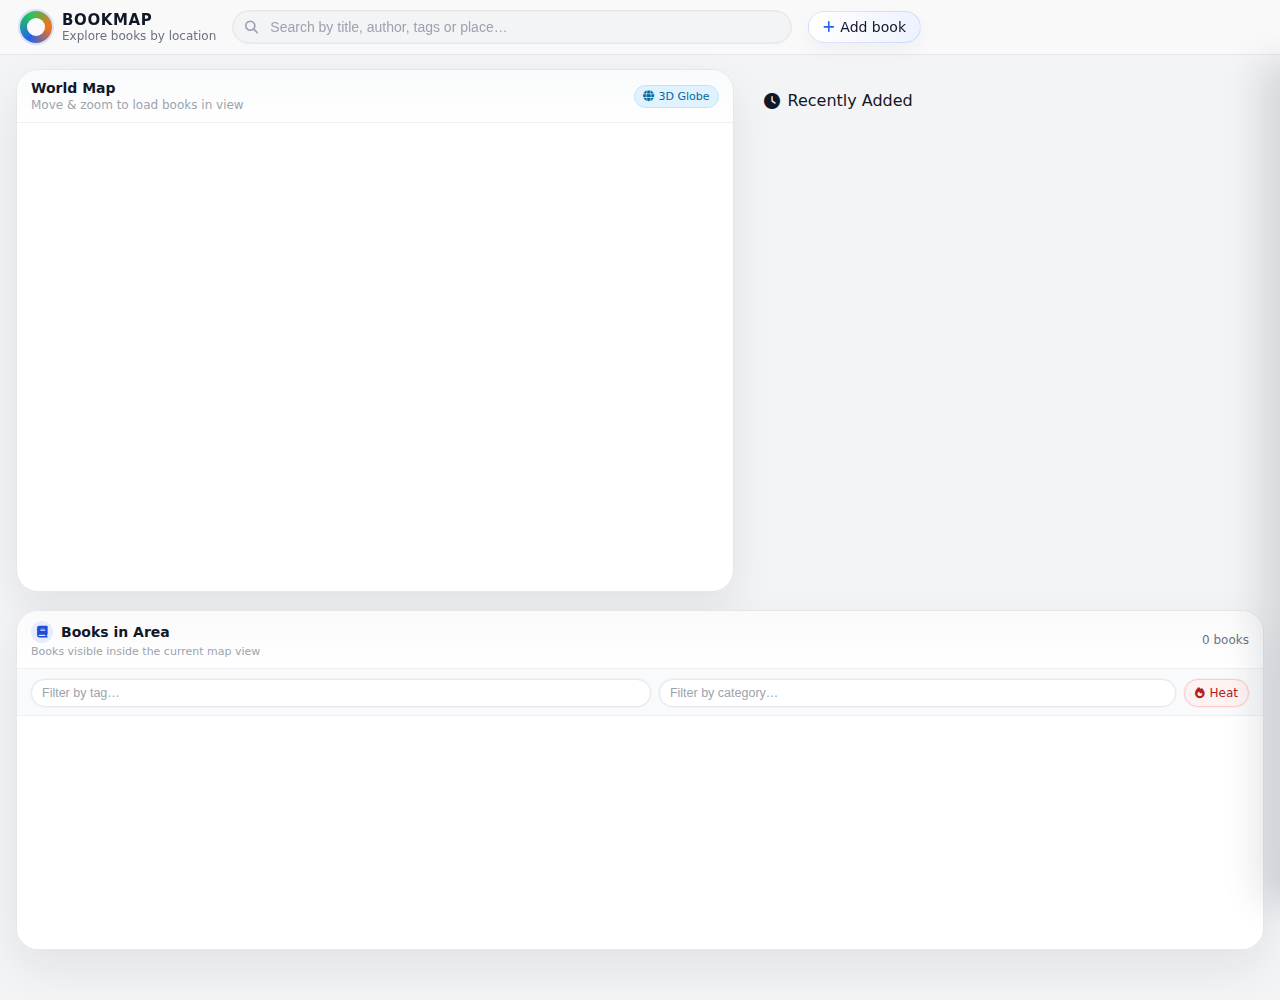
<file: templates/index.html>
<!DOCTYPE html>
<html lang="en">
<head>
  <meta charset="utf-8" />
  <title>BookMap – Explore Books by Location</title>
  <meta name="viewport" content="width=device-width, initial-scale=1">

  <!-- Icons -->
  <link rel="stylesheet" href="https://cdnjs.cloudflare.com/ajax/libs/font-awesome/6.5.0/css/all.min.css">

  <!-- CesiumJS CSS -->
  <link href="https://cesium.com/downloads/cesiumjs/releases/1.115/Build/Cesium/Widgets/widgets.css" rel="stylesheet">

  <style>
    :root {
      --bg-page: #f3f4f6;
      --bg-panel: #ffffff;
      --bg-subtle: #f9fafb;
      --border-soft: #e5e7eb;
      --border-strong: #d1d5db;

      --accent: #2563eb;
      --accent-soft: rgba(37, 99, 235, 0.08);
      --accent-strong: #1d4ed8;

      --text-main: #111827;
      --text-muted: #6b7280;
      --text-soft: #9ca3af;

      --radius-lg: 18px;
      --radius-md: 12px;
      --radius-pill: 999px;
      --shadow-soft: 0 18px 45px rgba(15, 23, 42, 0.08);
      --shadow-subtle: 0 8px 20px rgba(15, 23, 42, 0.04);

      --chip-bg: #f3f4ff;
      --chip-text: #1d4ed8;
    }

    * ,
    *::before,
    *::after {
      box-sizing: border-box;
    }

    html,
    body {
      margin: 0;
      padding: 0;
      font-family: system-ui, -apple-system, BlinkMacSystemFont, "SF Pro Text", "Segoe UI", sans-serif;
      background: var(--bg-page);
      color: var(--text-main);
    }

    a {
      color: inherit;
      text-decoration: none;
    }

    button {
      font-family: inherit;
    }

    /* =========================
       TOP NAV
    ========================== */

    #topBar {
      position: sticky;
      top: 0;
      z-index: 30;
      display: flex;
      align-items: center;
      gap: 16px;
      padding: 10px 20px;
      background: rgba(249, 250, 251, 0.9);
      backdrop-filter: blur(18px);
      border-bottom: 1px solid var(--border-soft);
    }

    .brand {
      display: flex;
      align-items: center;
      gap: 10px;
      min-width: 0;
    }

    .brand-mark {
      width: 32px;
      height: 32px;
      border-radius: 999px;
      background: conic-gradient(from 210deg, #2563eb, #22c55e, #f97316, #2563eb);
      display: flex;
      align-items: center;
      justify-content: center;
      box-shadow: 0 0 0 2px rgba(37, 99, 235, 0.16);
    }

    .brand-mark-inner {
      width: 18px;
      height: 18px;
      border-radius: 999px;
      background: #f9fafb;
    }

    .brand-text {
      display: flex;
      flex-direction: column;
    }

    .brand-title {
      font-size: 15px;
      font-weight: 700;
      letter-spacing: 0.04em;
      text-transform: uppercase;
    }

    .brand-sub {
      font-size: 12px;
      color: var(--text-muted);
    }

    /* Search bar */

    #searchBar {
      flex: 1;
      max-width: 560px;
      display: flex;
      align-items: center;
      gap: 10px;
      padding: 7px 12px;
      border-radius: 999px;
      background: #f3f4f6;
      border: 1px solid var(--border-soft);
      box-shadow: inset 0 0 0 1px rgba(148, 163, 184, 0.08);
    }

    #searchBar i {
      color: var(--text-soft);
      font-size: 13px;
    }

    #searchBar input {
      flex: 1;
      border: none;
      outline: none;
      background: transparent;
      color: var(--text-main);
      font-size: 14px;
    }

    #searchBar input::placeholder {
      color: var(--text-soft);
    }

    /* Top add button */

    .top-add-btn {
      border-radius: var(--radius-pill);
      border: 1px solid rgba(37, 99, 235, 0.16);
      background: linear-gradient(to right, #ffffff, #eef2ff);
      color: var(--text-main);
      padding: 7px 14px;
      display: inline-flex;
      align-items: center;
      gap: 6px;
      font-size: 14px;
      font-weight: 500;
      cursor: pointer;
      box-shadow: var(--shadow-subtle);
      transition: background 0.15s ease, box-shadow 0.15s ease, transform 0.1s ease;
      white-space: nowrap;
    }

    .top-add-btn i {
      font-size: 13px;
      color: var(--accent);
    }

    .top-add-btn:hover {
      background: linear-gradient(to right, #eef2ff, #e0ecff);
      box-shadow: 0 12px 28px rgba(37, 99, 235, 0.18);
      transform: translateY(-1px);
    }

    /* =========================
       LAYOUT
    ========================== */

    #pageShell {
      max-width: 1340px;
      margin: 14px auto 30px;
      padding: 0 16px 20px;
    }

    #layoutMain {
      display: grid;
      grid-template-columns: minmax(0, 1.3fr) minmax(0, 1fr);
      gap: 16px;
      align-items: flex-start;
    }

    /* Map panel */

    #mapSection {
      border-radius: 22px;
      background: #ffffff;
      box-shadow: var(--shadow-soft);
      border: 1px solid var(--border-soft);
      overflow: hidden;
      display: flex;
      flex-direction: column;
      min-height: 340px;
      transition: height 0.25s ease, box-shadow 0.18s ease, transform 0.12s ease;
    }

    #mapSection-header {
      padding: 10px 14px;
      display: flex;
      align-items: center;
      justify-content: space-between;
      border-bottom: 1px solid #edf0f3;
      background: linear-gradient(to bottom, #f9fafb, #ffffff);
    }

    #mapSection-title {
      display: flex;
      flex-direction: column;
      gap: 2px;
    }

    #mapSection-title span:first-child {
      font-size: 14px;
      font-weight: 600;
    }

    #mapSection-title span:last-child {
      font-size: 12px;
      color: var(--text-soft);
    }

    .map-header-chip {
      font-size: 11px;
      padding: 4px 8px;
      border-radius: 999px;
      background: #e0f2fe;
      color: #0369a1;
      display: inline-flex;
      align-items: center;
      gap: 4px;
      border: 1px solid #bae6fd;
    }

    #cesiumContainer {
      width: 100%;
      height: clamp(260px, 52vh, 520px);
    }

    /* Right panel */

    #booksSection {
      border-radius: 22px;
      background: var(--bg-panel);
      box-shadow: var(--shadow-soft);
      border: 1px solid var(--border-soft);
      overflow: hidden;
      display: flex;
      flex-direction: column;
      min-height: 340px;
      transition: box-shadow 0.18s ease, transform 0.12s ease;
    }

    #booksSection-header {
      padding: 10px 14px;
      border-bottom: 1px solid #edf0f3;
      background: linear-gradient(to bottom, #fafafa, #ffffff);
      display: flex;
      align-items: center;
      justify-content: space-between;
      gap: 6px;
    }

    .sidebar-heading {
      display: flex;
      flex-direction: column;
      gap: 2px;
    }

    .sidebar-title-row {
      display: flex;
      align-items: center;
      gap: 8px;
      font-size: 14px;
      font-weight: 600;
    }

    .sidebar-title-icon {
      width: 22px;
      height: 22px;
      border-radius: 999px;
      background: #e5edff;
      display: inline-flex;
      align-items: center;
      justify-content: center;
      color: #1d4ed8;
      font-size: 12px;
    }

    .sidebar-sub {
      font-size: 11px;
      color: var(--text-soft);
    }

    #bookCount {
      font-size: 12px;
      color: var(--text-muted);
    }

    /* Filters */

    .sidebar-filters {
      padding: 10px 14px 8px;
      background: #f9fafb;
      border-bottom: 1px solid #edf0f3;
      display: grid;
      grid-template-columns: 1.2fr 1fr auto;
      gap: 8px;
    }

    .sidebar-filters input {
      border-radius: 999px;
      border: 1px solid var(--border-soft);
      background: #ffffff;
      color: var(--text-main);
      padding: 6px 10px;
      font-size: 12.5px;
      outline: none;
      box-shadow: 0 0 0 1px rgba(148, 163, 184, 0.08);
      transition: border 0.12s ease, box-shadow 0.12s ease;
    }

    .sidebar-filters input::placeholder {
      color: var(--text-soft);
    }

    .sidebar-filters input:focus {
      border-color: rgba(37, 99, 235, 0.6);
      box-shadow: 0 0 0 1px rgba(37, 99, 235, 0.18);
    }

    #toggleHeatmapBtn {
      border-radius: 999px;
      border: 1px solid #fecaca;
      background: #fef2f2;
      color: #b91c1c;
      font-size: 12px;
      padding: 0 10px;
      cursor: pointer;
      display: inline-flex;
      align-items: center;
      justify-content: center;
      gap: 5px;
      min-width: 0;
      box-shadow: 0 0 0 1px rgba(248, 113, 113, 0.08);
      transition: background 0.15s ease, border-color 0.15s ease, box-shadow 0.15s ease;
    }

    #toggleHeatmapBtn i {
      font-size: 11px;
    }

    #toggleHeatmapBtn.active {
      background: #fee2e2;
      border-color: #f97373;
      box-shadow: 0 0 0 1px rgba(248, 113, 113, 0.28);
    }

    /* Books list */

    #bookList {
      flex: 1;
      padding: 12px 14px 14px;
      overflow-y: auto;
      background: var(--bg-panel);
    }

    #bookList::-webkit-scrollbar {
      width: 7px;
    }

    #bookList::-webkit-scrollbar-thumb {
      background: #d1d5db;
      border-radius: 999px;
    }

    #bookList::-webkit-scrollbar-track {
      background: #f3f4f6;
    }

    #bookList.book-grid {
      display: grid;
       grid-template-columns: repeat(auto-fill, minmax(150px, 1fr));
  gap: 12px;
    }

    .book-card {
  border-radius: 14px;
  background: #ffffff;
  border: 1px solid #e5e7eb;
  box-shadow: var(--shadow-subtle);
  display: flex;
  flex-direction: column;
  overflow: hidden;
  transition: transform 0.1s ease, box-shadow 0.15s ease;
  cursor: pointer;
  max-width: 150px;
}


    .book-card:hover {
      transform: translateY(-2px);
      box-shadow: 0 14px 35px rgba(15, 23, 42, 0.08);
      border-color: #d1d5db;
    }

    .book-cover {
  width: 100%;
  height: 180px;                 /* Increased height */
  background-size: cover;
  background-position: top;      /* Shows the TOP of the cover */
  background-repeat: no-repeat;
  background-color: #e5e7eb;
  border-bottom: 1px solid #f1f5f9; /* Optional: nice Apple-style divider */
}


    .book-body {
        padding: 6px 8px 8px;
      display: flex;
      flex-direction: column;
      gap: 4px;
    }

    .book-title {
      font-size: 13px;
      font-weight: 600;
      color: #111827;
      line-height: 1.2;
      max-height: 2.6em;
      overflow: hidden;
      display: -webkit-box;
      -webkit-line-clamp: 2;
      -webkit-box-orient: vertical;
    }

    .book-author {
      font-size: 11px;
      color: var(--text-muted);
      white-space: nowrap;
      overflow: hidden;
      text-overflow: ellipsis;
    }

    .book-meta {
  display: flex;
  align-items: center;
  justify-content: space-between;
  margin-top: 2px;
}

    .book-location-chip {
        font-size: 9.8px;
      padding: 2px 6px;
      border-radius: 999px;
      background: var(--chip-bg);
      color: var(--chip-text);
      max-width: 70%;
      white-space: nowrap;
      overflow: hidden;
      text-overflow: ellipsis;
    }

    .book-read-btn {
      font-size: 10px;
      padding: 3px 7px;
      border-radius: 999px;
      border: 1px solid rgba(37, 99, 235, 0.16);
      background: #eef2ff;
      color: #1d4ed8;
      display: inline-flex;
      align-items: center;
      gap: 4px;
      cursor: pointer;
      box-shadow: 0 0 0 1px rgba(191, 219, 254, 0.6);
    }

    .book-read-btn i {
      font-size: 11px;
    }

    .book-read-btn:hover {
      background: #e0e7ff;
    }

    /* =========================
       ADD BOOK PANEL (SHEET)
    ========================== */

    #addPanel {
      position: fixed;
      top: 64px;
      right: 0;
      width: min(420px, 100%);
      height: calc(100vh - 64px);
      background: #ffffff;
      border-left: 1px solid var(--border-soft);
      box-shadow: -18px 0 38px rgba(15, 23, 42, 0.14);
      transform: translateX(100%);
      transition: transform 0.25s ease-out, box-shadow 0.25s ease-out;
      z-index: 40;
      display: flex;
      flex-direction: column;
    }

    #addPanel.open {
      transform: translateX(0);
    }

    .add-panel-header {
      padding: 12px 16px 10px;
      border-bottom: 1px solid #e5e7eb;
      display: flex;
      align-items: center;
      justify-content: space-between;
      gap: 10px;
      background: linear-gradient(to bottom, #f9fafb, #ffffff);
    }

    .add-panel-header h2 {
      margin: 0;
      font-size: 16px;
      font-weight: 600;
    }

    .add-panel-header p {
      margin: 2px 0 0;
      font-size: 12px;
      color: var(--text-soft);
    }

    #addPanelToggle {
      border-radius: 999px;
      border: 1px solid #e5e7eb;
      background: #ffffff;
      color: var(--text-muted);
      width: 28px;
      height: 28px;
      cursor: pointer;
      display: inline-flex;
      align-items: center;
      justify-content: center;
      font-size: 14px;
    }

    #addPanelToggle:hover {
      background: #f3f4f6;
    }

    .add-panel-form {
      flex: 1;
      overflow-y: auto;
      padding: 10px 16px 14px;
      background: #f9fafb;
    }

    .add-panel-form::-webkit-scrollbar {
      width: 7px;
    }

    .add-panel-form::-webkit-scrollbar-thumb {
      background: #d1d5db;
      border-radius: 999px;
    }

    .form-row {
      margin-bottom: 10px;
      display: flex;
      flex-direction: column;
      gap: 4px;
    }

    .form-row.two {
      display: grid;
      grid-template-columns: repeat(2, minmax(0, 1fr));
      gap: 8px;
    }

    .form-row label {
      font-size: 12px;
      color: var(--text-muted);
    }

    .form-row input,
    .form-row textarea {
      border-radius: 10px;
      border: 1px solid var(--border-soft);
      background: #ffffff;
      color: var(--text-main);
      font-size: 13px;
      padding: 7px 8px;
      outline: none;
      box-shadow: 0 1px 0 rgba(148, 163, 184, 0.06);
      resize: vertical;
      transition: border 0.12s ease, box-shadow 0.12s ease;
    }

    .form-row input::placeholder,
    .form-row textarea::placeholder {
      color: var(--text-soft);
    }

    .form-row input:focus,
    .form-row textarea:focus {
      border-color: rgba(37, 99, 235, 0.6);
      box-shadow: 0 0 0 1px rgba(37, 99, 235, 0.22);
      background: #ffffff;
    }

    .add-panel-footer {
      padding: 10px 16px 14px;
      border-top: 1px solid #e5e7eb;
      background: #ffffff;
    }

    #saveBookBtn {
      border-radius: 999px;
      border: 1px solid rgba(37, 99, 235, 0.2);
      background: linear-gradient(to right, #2563eb, #1d4ed8);
      color: #ffffff;
      font-size: 14px;
      padding: 7px 16px;
      cursor: pointer;
      display: inline-flex;
      align-items: center;
      gap: 8px;
      box-shadow: 0 16px 32px rgba(37, 99, 235, 0.4);
      min-width: 140px;
      justify-content: center;
      transition: box-shadow 0.12s ease, transform 0.1s ease, opacity 0.12s ease;
    }

    #saveBookBtn:hover {
      box-shadow: 0 18px 38px rgba(37, 99, 235, 0.5);
      transform: translateY(-1px);
    }

    #saveBookBtn.loading {
      opacity: 0.8;
      cursor: default;
      box-shadow: none;
      transform: none;
    }

    #saveBookBtn .btn-loader {
      display: none;
    }

    #saveBookBtn.loading .btn-loader {
      display: inline-block;
      width: 16px;
      height: 16px;
      border-radius: 999px;
      border: 2px solid rgba(255, 255, 255, 0.4);
      border-top-color: #ffffff;
      animation: spin 0.7s linear infinite;
    }

    #saveBookBtn.loading .btn-text {
      opacity: 0.6;
    }

    /* FAB (mobile add button) */

    #addBookFab {
      position: fixed;
      right: 18px;
      bottom: 18px;
      width: 48px;
      height: 48px;
      border-radius: 999px;
      border: none;
      background: #2563eb;
      color: #ffffff;
      display: none;
      align-items: center;
      justify-content: center;
      cursor: pointer;
      box-shadow: 0 18px 36px rgba(37, 99, 235, 0.5);
      z-index: 35;
      font-size: 18px;
    }

    #addBookFab:hover {
      background: #1d4ed8;
    }

    /* =========================
       POPUP
    ========================== */

    .custom-popup {
      position: fixed;
      pointer-events: none;
      z-index: 32;
    }

    .custom-popup.hidden {
      display: none;
    }

    .popup-content {
      min-width: 250px;
      max-width: 280px;
      border-radius: 16px;
      background: #ffffff;
      border: 1px solid #e5e7eb;
      box-shadow: 0 18px 40px rgba(15, 23, 42, 0.18);
      padding: 10px 12px 12px;
      pointer-events: auto;
    }

    .popup-header {
      display: flex;
      align-items: flex-start;
      justify-content: space-between;
      gap: 8px;
    }

    .popup-title {
      font-size: 14px;
      font-weight: 600;
      margin: 0;
    }

    .popup-close {
      border: none;
      background: transparent;
      color: var(--text-soft);
      cursor: pointer;
      font-size: 16px;
      line-height: 1;
    }

    .popup-body {
      margin-top: 6px;
      font-size: 12px;
      color: var(--text-muted);
      display: grid;
      gap: 3px;
    }

    .popup-read-btn {
      margin-top: 8px;
      border-radius: 999px;
      border: 1px solid rgba(37, 99, 235, 0.2);
      background: #eff6ff;
      color: #1d4ed8;
      font-size: 12px;
      padding: 5px 10px;
      cursor: pointer;
      display: inline-flex;
      align-items: center;
      gap: 5px;
    }

    .popup-read-btn i {
      font-size: 11px;
    }

    /* =========================
       ANIMATIONS
    ========================== */

    @keyframes spin {
      to {
        transform: rotate(360deg);
      }
    }

    /* When sheet open, shrink map a bit & hide right panel on mobile */
    #mapSection.map-mini #cesiumContainer {
      height: 40vh;
    }

    #booksSection.hide {
      display: none;
    }

    /* =========================
   NEW GRID LAYOUT (DESKTOP)
========================= */

#layoutMain {
  display: grid;
  grid-template-columns: 1.4fr 1fr; /* left map | right recently added */
  grid-template-rows: auto auto;    /* row1: map + recent, row2: books */
  grid-template-areas:
    "map recent"
    "books books";
  gap: 18px;
}

#mapSection {
  grid-area: map;
}

#booksSection {
  grid-area: books;
}

/* ===============================================
   RECENTLY ADDED — PREMIUM MINI BOOK CARDS
================================================ */

#recentlyAddedSection {
  grid-area: recent;
  margin-top: 22px;
  padding: 0 6px 10px;
}

.recent-header {
  display: flex;
  align-items: center;
  gap: 8px;
  margin-bottom: 10px;
  padding-left: 6px;
}

/* -------- Clean responsive slider -------- */
.recent-slider {
  display: flex;
  overflow-x: auto;
  gap: 12px;
  scroll-behavior: smooth;
  padding-bottom: 12px;
  width: 100%;
  scroll-snap-type: x mandatory;
}

.recent-slider::-webkit-scrollbar { height: 6px; }
.recent-slider::-webkit-scrollbar-thumb {
  background: #d1d5db;
  border-radius: 10px;
}

/* -------- Card -------- */
.recent-card {
  min-width: 160px;
  max-width: 160px;
  border-radius: 16px;
  overflow: hidden;
  background: #ffffff;
  border: 1px solid #e5e7eb;
  box-shadow: 0 6px 16px rgba(0,0,0,0.08);
  transition: 0.2s ease;
  cursor: pointer;
  scroll-snap-align: start;
}

.recent-card:hover {
  transform: translateY(-4px);
  box-shadow: 0 12px 28px rgba(0,0,0,0.12);
}

.recent-cover {
  height: 200px;
  background-size: cover;
  background-position: top;
  background-repeat: no-repeat;
}

.recent-body {
  padding: 10px;
}

.recent-title-text {
  font-size: 14px;
  font-weight: 600;
  color: #111827;
  line-height: 1.3;
  max-height: 2.6em;
  overflow: hidden;
}

.recent-author {
  font-size: 12px;
  color: #6b7280;
  margin-top: 3px;
}

/* -------- (Optional) Meta row -------- */
.recent-meta {
  margin-top: 6px;
  display: flex;
  justify-content: space-between;
  align-items: center;
}

.recent-chip {
  font-size: 10px;
  padding: 3px 6px;
  border-radius: 999px;
  background: #eef2ff;
  color: #1d4ed8;
}

.recent-read-btn {
  font-size: 10px;
  padding: 3px 8px;
  border-radius: 999px;
  border: 1px solid rgba(37,99,235,0.16);
  background: #eef2ff;
  color: #1d4ed8;
}

/* =========================
   MOBILE LAYOUT (STACK)
========================= */

@media (max-width: 768px) {
  #layoutMain {
    grid-template-columns: 1fr;
    grid-template-areas:
      "map"
      "recent"
      "books";
  }

  #recentlyAddedSection {
    margin-top: 18px;
  }
}

/* =========================
   RESPONSIVE CARD COUNT
========================= */

/* Tablet (≤900px) — show 2–3 cards naturally */
@media (max-width: 900px) {
  .recent-card {
    min-width: 150px;
    max-width: 150px;
  }
}

/* Large Mobile (≤640px) — show 2 cards */
@media (max-width: 640px) {
  .recent-card {
    min-width: 140px;
    max-width: 140px;
  }
}

/* Small Mobile (≤480px) — show 2–3 small cards */
@media (max-width: 480px) {
  .recent-card {
    min-width: 120px;
    max-width: 120px;
  }

  .recent-cover {
    height: 150px;
  }

  .recent-slider {
    gap: 10px;
    padding-left: 6px;
  }
}

/* =========================
   FIX RECENTLY ADDED SCROLL
========================= */

#recentlyAddedSection {
  width: 100%;
  overflow: hidden;
}

.recent-slider {
  display: flex;
  gap: 12px;
  overflow-x: auto;
  overflow-y: hidden;
  scroll-behavior: smooth;
  padding: 4px 6px 12px;
  -webkit-overflow-scrolling: touch;
  width: 100%;
  scroll-snap-type: x mandatory;
}

.recent-slider::-webkit-scrollbar { height: 6px; }
.recent-slider::-webkit-scrollbar-thumb {
  background: #d1d5db;
  border-radius: 10px;
}

.recent-card {
  flex: 0 0 auto;
  scroll-snap-align: start;
}

/* ===============================================
   TOP BAR MOBILE FIX
   Prevent brand name from cutting
================================================ */

@media (max-width: 500px) {
  #topBar {
    flex-wrap: wrap;          /* Allow items to move to next line */
    padding: 8px 12px;
    gap: 8px;
  }

  .brand {
    flex: 1 1 100%;           /* Take full width */
  }

  #searchBar {
    flex: 1 1 100%;           /* Full width on mobile */
    max-width: 100%;
  }

  #topAddBtn {
    font-size: 12px;
    padding: 6px 10px;
    flex-shrink: 0;
  }
}
/* =====================================================
   FIX: MAKE ALL BOOK CARDS EQUAL HEIGHT & ALIGN BUTTONS
===================================================== */

/* Set a fixed height (tune as you like) */
.book-card {
    display: flex;
    flex-direction: column;
    height: 320px;   /* NEW: equal card height */
}

/* Fix cover height */
.book-cover {
    height: 220px;
    flex-shrink: 0;
}

/* Body must expand to fill remaining space */
.book-body {
    display: flex;
    flex-direction: column;
    flex: 1;            /* expands to fill height */
}

/* Title + Author normal behavior */
.book-title,
.book-author {
    flex-shrink: 0;
}

/* Push meta row (Read button + chip) to bottom */
.book-meta {
    margin-top: auto;   /* THIS aligns all buttons */
    display: flex;
    justify-content: space-between;
    align-items: center;
}
/* Default Desktop */
#bookList.book-grid {
  display: grid;
  gap: 12px;
  grid-template-columns: repeat(auto-fill, minmax(150px, 1fr));
}

/* Large Mobile / Small Tablets (≥450px) */
@media (max-width: 600px) and (min-width: 450px) {
  #bookList.book-grid {
    grid-template-columns: repeat(2, 1fr);
  }
}

/* Small Mobile (≤449px) */
@media (max-width: 449px) {
  #bookList.book-grid {
    grid-template-columns: repeat(2, 1fr);   /* force 2 per row */
  }
}

/* Extra small phones (≤320px) — fallback to 1 per row */
@media (max-width: 320px) {
  #bookList.book-grid {
    grid-template-columns: repeat(1, 1fr);
  }
}

.book-card {
  height: 280px;        /* reduced from 320px */
}

.book-cover {
  height: 180px;        /* reduced from 220px */
  background-size: cover;
  background-position: top;
}


  </style>
</head>

<body>

  <!-- TOP NAV BAR -->
  <header id="topBar">
    <div class="brand">
      <div class="brand-mark">
        <div class="brand-mark-inner"></div>
      </div>
      <div class="brand-text">
        <span class="brand-title">BookMap</span>
        <span class="brand-sub">Explore books by location</span>
      </div>
    </div>

    <div id="searchBar">
      <i class="fa fa-search"></i>
      <input id="globalSearch" type="text"
             placeholder="Search by title, author, tags or place…" autocomplete="off">
    </div>

    <button id="topAddBtn" type="button" class="top-add-btn">
      <i class="fa fa-plus"></i><span>Add book</span>
    </button>
  </header>

  <!-- MAIN LAYOUT -->
  <main id="pageShell">
    <section id="layoutMain">
      <!-- LEFT: MAP -->
      <section id="mapSection">
        <div id="mapSection-header">
          <div id="mapSection-title">
            <span>World Map</span>
            <span>Move & zoom to load books in view</span>
          </div>
          <div class="map-header-chip">
            <i class="fa fa-globe"></i><span>3D Globe</span>
          </div>
        </div>
        <div id="cesiumContainer"></div>
      </section>





      <!-- RIGHT: BOOKS -->
      <section id="booksSection">
        <div id="booksSection-header">
          <div class="sidebar-heading">
            <div class="sidebar-title-row">
              <div class="sidebar-title-icon">
                <i class="fa fa-book"></i>
              </div>
              <span>Books in Area</span>
            </div>
            <span class="sidebar-sub">Books visible inside the current map view</span>
          </div>
          <span id="bookCount">0 books</span>
        </div>

        <div class="sidebar-filters">
          <input id="tagFilter" type="text" placeholder="Filter by tag…">
          <input id="categoryFilter" type="text" placeholder="Filter by category…">
          <button id="toggleHeatmapBtn" type="button" title="Toggle heatmap">
            <i class="fa fa-fire"></i><span>Heat</span>
          </button>
        </div>

        <div id="bookList" class="book-grid"></div>
      </section>

      <section id="recentlyAddedSection" class="grid-recent">
  <div class="recent-header">
    <i class="fa fa-clock recent-icon"></i>
    <span class="recent-title">Recently Added</span>
  </div>

  <div id="recentSlider" class="recent-slider"></div>
</section>

    </section>



    
  </main>

  <!-- ADD BOOK PANEL (SLIDE IN) -->
  <aside id="addPanel">
    <div class="add-panel-header">
      <div>
        <h2>Add a book</h2>
        <p>Attach a book to a real-world place.</p>
      </div>
      <button id="addPanelToggle" type="button">
        <i class="fa fa-xmark"></i>
      </button>
    </div>

    <form id="addBookForm" class="add-panel-form" enctype="multipart/form-data">
      <div class="form-row">
        <label>Title</label>
        <input name="title" required />
      </div>

      <div class="form-row">
        <label>Author</label>
        <input name="author" required />
      </div>

      <div class="form-row two">
        <div>
          <label>Year</label>
          <input name="year" type="number" min="0" />
        </div>
        <div>
          <label>Category</label>
          <input name="category" placeholder="Fantasy, history, travel…" />
        </div>
      </div>

      <div class="form-row">
        <label>Tags (comma separated)</label>
        <input name="tags" placeholder="magic, novel, classic" />
      </div>

      <div class="form-row">
        <label>Cover image URL</label>
        <input name="cover_url" placeholder="https://…" />
      </div>

      <div class="form-row">
        <label>PDF file</label>
        <input type="file" name="pdf_file" id="pdf_file" accept="application/pdf" />
      </div>

      <div class="form-row">
        <label>Location name (city, place…)</label>
        <input name="place" placeholder="Chennai, Dubai, London…" required />
      </div>

      <div class="form-row">
        <label>Description</label>
        <textarea name="description" rows="3" placeholder="Short description…"></textarea>
      </div>
    </form>

    <div class="add-panel-footer">
      <button id="saveBookBtn" type="submit" form="addBookForm">
        <span class="btn-text">Save book</span>
        <span class="btn-loader"></span>
      </button>
    </div>
  </aside>

  <!-- FLOATING ADD BUTTON (MOBILE) -->
  <button id="addBookFab" title="Add book">
    <i class="fa fa-plus"></i>
  </button>

  <!-- POPUP -->
  <div id="bookPopup" class="custom-popup hidden">
    <div class="popup-content">
      <div class="popup-header">
        <h3 id="ppTitle" class="popup-title"></h3>
        <button id="bookPopupClose" class="popup-close">&times;</button>
      </div>
      <div class="popup-body">
        <span id="ppAuthor"></span>
        <span id="ppYear"></span>
        <span id="ppLocation"></span>
      </div>
      <button id="ppReadBtn" class="popup-read-btn">
        <i class="fa fa-book-open"></i><span>Read book</span>
      </button>
    </div>
  </div>

  <!-- CesiumJS -->
  <script src="https://cesium.com/downloads/cesiumjs/releases/1.115/Build/Cesium/Cesium.js"></script>

  <!-- APP JS -->
  <script>
    /* =======================================================
       CESIUM SETUP
    ======================================================= */

    Cesium.Ion.defaultAccessToken = null;  // using custom providers, no Ion assets

    const terrainProvider = new Cesium.EllipsoidTerrainProvider();
    const imageryProvider = new Cesium.UrlTemplateImageryProvider({
      url: "https://tile.openstreetmap.org/{z}/{x}/{y}.png"
    });

    const viewer = new Cesium.Viewer("cesiumContainer", {
      animation: false,
      timeline: false,
      geocoder: false,
      baseLayerPicker: false,
      sceneModePicker: false,
      fullscreenButton: true,
      terrainProvider,
      shadows: false
    });

    // Replace default imagery + hide credits
    viewer.imageryLayers.removeAll();
    viewer.imageryLayers.addImageryProvider(imageryProvider);
    viewer._cesiumWidget._creditContainer.style.display = "none";

    // A bit of lighting / atmosphere
    viewer.scene.globe.enableLighting = false;
    viewer.scene.globe.showGroundAtmosphere = true;

    // Disable default popups
    if (viewer.infoBox) viewer.infoBox.container.style.display = "none";
    if (viewer.selectionIndicator) viewer.selectionIndicator.viewModel.showSelection = false;

    /* =======================================================
       DATA SOURCE + CLUSTERING
    ======================================================= */

    const bookSource = new Cesium.CustomDataSource("books");
    viewer.dataSources.add(bookSource);

    bookSource.clustering.enabled = true;
    bookSource.clustering.pixelRange = 18;
    bookSource.clustering.minimumClusterSize = 5;

    let heatEntities = [];
    let heatmapEnabled = false;
    let lastBooks = [];
    const entityBookMap = new Map();

    /* =======================================================
       HELPERS
    ======================================================= */

    function openReader(id) {
      window.location.href = "/book/" + id;
    }
    window.openReader = openReader;

    function fixCoverUrl(url) {
      if (!url || !url.trim()) return "/static/default_cover.png";
      if (url.startsWith("http")) {
        return "/cover-proxy?url=" + encodeURIComponent(url);
      }
      return url;
    }

    function roundRect(ctx, x, y, w, h, r) {
      ctx.beginPath();
      ctx.moveTo(x + r, y);
      ctx.arcTo(x + w, y, x + w, y + h, r);
      ctx.arcTo(x + w, y + h, x, y + h, r);
      ctx.arcTo(x, y + h, x, y, r);
      ctx.arcTo(x, y, x + w, y, r);
      ctx.closePath();
    }

    function loadImageAsync(url) {
      return new Promise((resolve) => {
        const img = new Image();
        img.crossOrigin = "anonymous";
        img.onload = () => resolve(img);
        img.onerror = () => resolve(null);
        img.src = url;
      });
    }

    const markerCache = new Map();

    async function getBookMarkerImage(url) {
      if (markerCache.has(url)) return markerCache.get(url);

      const canvas = document.createElement("canvas");
      canvas.width = 56;
      canvas.height = 84;
      const ctx = canvas.getContext("2d");

      // Card background
      ctx.fillStyle = "#ffffff";
      roundRect(ctx, 0, 0, 56, 72, 10);
      ctx.fill();

      // Shadow bottom pointer
      ctx.fillStyle = "rgba(15, 23, 42, 0.12)";
      ctx.beginPath();
      ctx.moveTo(28, 72);
      ctx.lineTo(20, 84);
      ctx.lineTo(36, 84);
      ctx.closePath();
      ctx.fill();

      const img = await loadImageAsync(url);
      if (img) {
        ctx.save();
        roundRect(ctx, 4, 4, 48, 64, 8);
        ctx.clip();
        ctx.drawImage(img, 4, 4, 48, 64);
        ctx.restore();
      } else {
        ctx.fillStyle = "#e5e7eb";
        roundRect(ctx, 4, 4, 48, 64, 8);
        ctx.fill();
        ctx.fillStyle = "#9ca3af";
        ctx.font = "26px system-ui";
        ctx.fillText("📘", 16, 42);
      }

      const dataUrl = canvas.toDataURL("image/png");
      markerCache.set(url, dataUrl);
      return dataUrl;
    }

    /* =======================================================
       NOMINATIM GEOCODER
    ======================================================= */

    async function searchLocationByName(q) {
      if (!q) return null;

      const url = `https://nominatim.openstreetmap.org/search?q=${encodeURIComponent(q)}&format=json&limit=1`;
      const res = await fetch(url, {
        headers: { "User-Agent": "BookMap-Education" }
      }).catch(() => null);

      if (!res || !res.ok) return null;
      const data = await res.json();
      if (!data.length) return null;

      const b = data[0];
      const bb = b.boundingbox;

      return {
        lat: parseFloat(b.lat),
        lng: parseFloat(b.lon),
        bbox: {
          south: parseFloat(bb[0]),
          north: parseFloat(bb[1]),
          west: parseFloat(bb[2]),
          east: parseFloat(bb[3])
        }
      };
    }

    /* =======================================================
       FILTERS
    ======================================================= */

    let activeTagFilter = "";
    let activeCategoryFilter = "";

    function applyFilters(books) {
      return books.filter(b => {
        if (activeCategoryFilter) {
          const cat = (b.category || "").toLowerCase();
          if (!cat.includes(activeCategoryFilter)) return false;
        }
        if (activeTagFilter) {
          const tags = (b.tags || []).map(t => String(t).toLowerCase());
          if (!tags.some(t => t.includes(activeTagFilter))) return false;
        }
        return true;
      });
    }

    /* =======================================================
       LOAD BOOKS IN VIEW
    ======================================================= */

    let moveEndTimer = null;

    viewer.camera.moveEnd.addEventListener(() => {
      clearTimeout(moveEndTimer);
      moveEndTimer = setTimeout(loadBooksInView, 260);
    });

    viewer.camera.moveStart.addEventListener(hidePopup);

    async function loadBooksInView() {
      const rect = viewer.camera.computeViewRectangle();
      if (!rect) return;

      const pad = Cesium.Math.toRadians(2);
      const west = Cesium.Math.toDegrees(rect.west - pad);
      const south = Cesium.Math.toDegrees(rect.south - pad);
      const east = Cesium.Math.toDegrees(rect.east + pad);
      const north = Cesium.Math.toDegrees(rect.north + pad);

      const res = await fetch(
        `/api/books-in-bbox?min_lng=${west}&min_lat=${south}&max_lng=${east}&max_lat=${north}`
      ).catch(() => null);
      if (!res || !res.ok) return;

      const data = await res.json();
      lastBooks = data.books || [];

      const filtered = applyFilters(lastBooks);
      renderBooks(filtered);
      renderMarkers(filtered);
      rebuildHeatmap(filtered);
    }

    /* =======================================================
       RENDER MARKERS
    ======================================================= */

    async function renderMarkers(books) {
      bookSource.entities.removeAll();
      entityBookMap.clear();

      for (const b of books) {
        const safeCover = fixCoverUrl(b.cover_url);
        const markerImage = await getBookMarkerImage(safeCover);

        for (const loc of (b.locations || [])) {
          const entity = bookSource.entities.add({
            position: Cesium.Cartesian3.fromDegrees(loc.lng, loc.lat),
            billboard: {
    image: markerImage,
    width: 60,
    height: 90,

    verticalOrigin: Cesium.VerticalOrigin.BOTTOM,
    pixelOffset: new Cesium.Cartesian2(0, -12),
    heightReference: Cesium.HeightReference.CLAMP_TO_GROUND,
    disableDepthTestDistance: Number.POSITIVE_INFINITY,
    distanceDisplayCondition: new Cesium.DistanceDisplayCondition(0, 2000000000)
},
            label: { show: false }
          });

          entityBookMap.set(entity, { book: b, loc });
        }
      }
    }

    /* =======================================================
       HEATMAP
    ======================================================= */

    function rebuildHeatmap(books) {
      heatEntities.forEach(e => viewer.entities.remove(e));
      heatEntities = [];

      if (!heatmapEnabled) return;

      books.forEach(b => {
        (b.locations || []).forEach(loc => {
          const entity = viewer.entities.add({
            position: Cesium.Cartesian3.fromDegrees(loc.lng, loc.lat),
            ellipse: {
              semiMinorAxis: 220000,
              semiMajorAxis: 220000,
              material: Cesium.Color.fromCssColorString("#f97373").withAlpha(0.22),
              height: 0
            }
          });
          heatEntities.push(entity);
        });
      });
    }

    const heatBtn = document.getElementById("toggleHeatmapBtn");
    heatBtn.addEventListener("click", () => {
      heatmapEnabled = !heatmapEnabled;
      heatBtn.classList.toggle("active", heatmapEnabled);
      rebuildHeatmap(applyFilters(lastBooks));
    });

    /* =======================================================
       POPUP
    ======================================================= */

    const popupEl = document.getElementById("bookPopup");
    const popupCloseBtn = document.getElementById("bookPopupClose");

    function showPopup(book, position) {
      popupEl.classList.remove("hidden");

      document.getElementById("ppTitle").textContent = book.title || "Untitled";
      document.getElementById("ppAuthor").textContent = "Author: " + (book.author || "Unknown");

      document.getElementById("ppYear").textContent =
        "Year: " + (book.year ? book.year : "—");

      const loc = (book.locations || [])[0];
      document.getElementById("ppLocation").textContent =
        "Location: " + (loc?.place_name || "Unknown");

      const readBtn = document.getElementById("ppReadBtn");
      if (book.pdf_file) {
        readBtn.style.display = "inline-flex";
        readBtn.onclick = () => openReader(book.id);
      } else {
        readBtn.style.display = "none";
        readBtn.onclick = null;
      }

      const win = Cesium.SceneTransforms.wgs84ToWindowCoordinates(viewer.scene, position);
      if (win) {
        popupEl.style.left = (win.x - 140) + "px";
        popupEl.style.top = (win.y - 160) + "px";
      }
    }

    function hidePopup() {
      popupEl.classList.add("hidden");
    }

    popupCloseBtn.addEventListener("click", hidePopup);

    const clickHandler = new Cesium.ScreenSpaceEventHandler(viewer.scene.canvas);
    clickHandler.setInputAction((click) => {
      const picked = viewer.scene.pick(click.position);
      if (picked && entityBookMap.has(picked.id)) {
        const { book, loc } = entityBookMap.get(picked.id);
        const pos = Cesium.Cartesian3.fromDegrees(loc.lng, loc.lat);
        showPopup(book, pos);
      } else {
        hidePopup();
      }
    }, Cesium.ScreenSpaceEventType.LEFT_CLICK);

    /* =======================================================
       RENDER BOOK GRID
    ======================================================= */

    function renderBooks(books) {
      const list = document.getElementById("bookList");
      const count = document.getElementById("bookCount");
      list.innerHTML = "";

      count.textContent = `${books.length} book${books.length === 1 ? "" : "s"}`;
      list.classList.add("book-grid");

      books.forEach(b => {
        const card = document.createElement("div");
        card.className = "book-card";

        const coverUrl = fixCoverUrl(b.cover_url);
        const title = b.title || "Untitled";
        const authorText = (b.author || "Unknown author") + (b.year ? " • " + b.year : "");
        const firstLoc = (b.locations || [])[0]?.place_name || "";

        card.innerHTML = `
          <div class="book-cover" style="background-image:url('${coverUrl}')"></div>
          <div class="book-body">
            <div class="book-title">${title}</div>
            <div class="book-author">${authorText}</div>
            <div class="book-meta">
              <span class="book-location-chip" title="${firstLoc}">
                ${firstLoc || "—"}
              </span>
              ${b.pdf_file ? `
                <button type="button" class="book-read-btn">
                  <i class="fa fa-book-open"></i><span>Read</span>
                </button>` : ""}
            </div>
          </div>
        `;

        card.addEventListener("click", (e) => {
          const loc = (b.locations || [])[0];
          if (!loc) return;

          if (e.target.closest(".book-read-btn")) {
            openReader(b.id);
            return;
          }

          viewer.camera.flyTo({
            destination: Cesium.Cartesian3.fromDegrees(loc.lng, loc.lat, 2500000),
            duration: 1.5
          });
        });

        list.appendChild(card);
      });
    }

    /* =======================================================
       SEARCH BAR (GLOBAL)
    ======================================================= */

    const globalSearch = document.getElementById("globalSearch");
    let searchTimer = null;

    globalSearch.addEventListener("input", () => {
      clearTimeout(searchTimer);
      searchTimer = setTimeout(handleSearch, 300);
    });

    async function handleSearch() {
      const q = globalSearch.value.trim();
      if (!q) {
        hidePopup();
        return loadBooksInView();
      }

      const res = await fetch(`/api/search?q=${encodeURIComponent(q)}`).catch(() => null);
      if (res && res.ok) {
        const data = await res.json();
        if (data.books?.length) {
          const books = applyFilters(data.books);
          lastBooks = books;
          renderBooks(books);
          renderMarkers(books);
          rebuildHeatmap(books);
          hidePopup();
          return;
        }
      }

      // If no books, try jump to place
      const loc = await searchLocationByName(q);
      if (loc) {
        const rect = Cesium.Rectangle.fromDegrees(
          loc.bbox.west,
          loc.bbox.south,
          loc.bbox.east,
          loc.bbox.north
        );
        viewer.camera.flyTo({ destination: rect, duration: 1.6 });
        hidePopup();
        setTimeout(loadBooksInView, 1600);
      }
    }

    /* =======================================================
       TAG / CATEGORY FILTERS
    ======================================================= */

    document.getElementById("tagFilter").addEventListener("input", (e) => {
      activeTagFilter = e.target.value.toLowerCase();
      const f = applyFilters(lastBooks);
      renderBooks(f);
      renderMarkers(f);
      rebuildHeatmap(f);
      hidePopup();
    });

    document.getElementById("categoryFilter").addEventListener("input", (e) => {
      activeCategoryFilter = e.target.value.toLowerCase();
      const f = applyFilters(lastBooks);
      renderBooks(f);
      renderMarkers(f);
      rebuildHeatmap(f);
      hidePopup();
    });

    /* =======================================================
       ADD BOOK PANEL LOGIC
    ======================================================= */

    const addPanel = document.getElementById("addPanel");
    const mapSection = document.getElementById("mapSection");
    const booksSection = document.getElementById("booksSection");
    const addPanelToggle = document.getElementById("addPanelToggle");
    const addFab = document.getElementById("addBookFab");
    const topAddBtn = document.getElementById("topAddBtn");

    function openAddPanel() {
      addPanel.classList.add("open");
      mapSection.classList.add("map-mini");
      booksSection.classList.add("hide");
    }

    function closeAddPanel() {
      addPanel.classList.remove("open");
      mapSection.classList.remove("map-mini");
      booksSection.classList.remove("hide");
    }

    function toggleAddPanel() {
      if (addPanel.classList.contains("open")) closeAddPanel();
      else openAddPanel();
    }

    addPanelToggle.onclick = closeAddPanel;
    addFab.onclick = openAddPanel;
    topAddBtn.onclick = openAddPanel;

    /* =======================================================
       SUBMIT NEW BOOK
    ======================================================= */

    const addForm = document.getElementById("addBookForm");
    const saveBtn = document.getElementById("saveBookBtn");

    addForm.addEventListener("submit", async (e) => {
      e.preventDefault();

      saveBtn.classList.add("loading");
      saveBtn.disabled = true;

      try {
        const form = new FormData(addForm);
        const pdf = document.getElementById("pdf_file").files[0] || null;

        const title = (form.get("title") || "").trim();
        const author = (form.get("author") || "").trim();
        const place = (form.get("place") || "").trim();

        if (!title || !author || !place) {
          alert("Title, author and location are required.");
          return;
        }

        const loc = await searchLocationByName(place);
        if (!loc) {
          alert("Location not found. Please try a more specific place name.");
          return;
        }

        const payload = {
          title,
          author,
          description: form.get("description") || null,
          year: form.get("year") ? parseInt(form.get("year")) : null,
          category: form.get("category") || null,
          tags: (form.get("tags") || "")
            .split(",")
            .map(t => t.trim())
            .filter(Boolean),
          cover_url: form.get("cover_url") || null,
          locations: [
            {
              geo: { type: "Point", coordinates: [loc.lng, loc.lat] },
              place_name: place
            }
          ]
        };

        const fd = new FormData();
        fd.append("data", JSON.stringify(payload));
        if (pdf) fd.append("pdf_file", pdf);

        const res = await fetch("/api/book-with-pdf", {
          method: "POST",
          body: fd
        }).catch(() => null);

        if (res && res.ok) {
          addForm.reset();
          closeAddPanel();
          loadBooksInView();
        } else {
          const err = res ? await res.json().catch(() => ({})) : {};
          alert("Save failed: " + (err.error || (res ? res.statusText : "network error")));
        }

      } finally {
        saveBtn.classList.remove("loading");
        saveBtn.disabled = false;
      }
    });

    /* =======================================================
       INITIAL VIEW
    ======================================================= */

    // Start looking at the world
    viewer.camera.setView({
      destination: Cesium.Cartesian3.fromDegrees(10, 20, 25000000)
    });

    loadBooksInView();

    /* ===========================================
   LOAD RECENTLY ADDED BOOKS
=========================================== */

async function loadRecentlyAdded() {
  const res = await fetch("/api/recent").catch(() => null);
  if (!res || !res.ok) return;

  const data = await res.json();
  const books = data.books || [];

  const slider = document.getElementById("recentSlider");
  slider.innerHTML = "";

  books.forEach(b => {
    const cover = fixCoverUrl(b.cover_url);
    const author = b.author || "Unknown";

    const card = document.createElement("div");
    card.className = "recent-card";

    card.innerHTML = `
      <div class="recent-cover" style="background-image:url('${cover}')"></div>
      <div class="recent-body">
        <div class="recent-title-text">${b.title}</div>
        <div class="recent-author">${author}</div>
      </div>
    `;

    card.onclick = () => openReader(b.id);
    slider.appendChild(card);
  });
}


// Load on page start
loadRecentlyAdded();

  </script>
</body>
</html>
</file>
